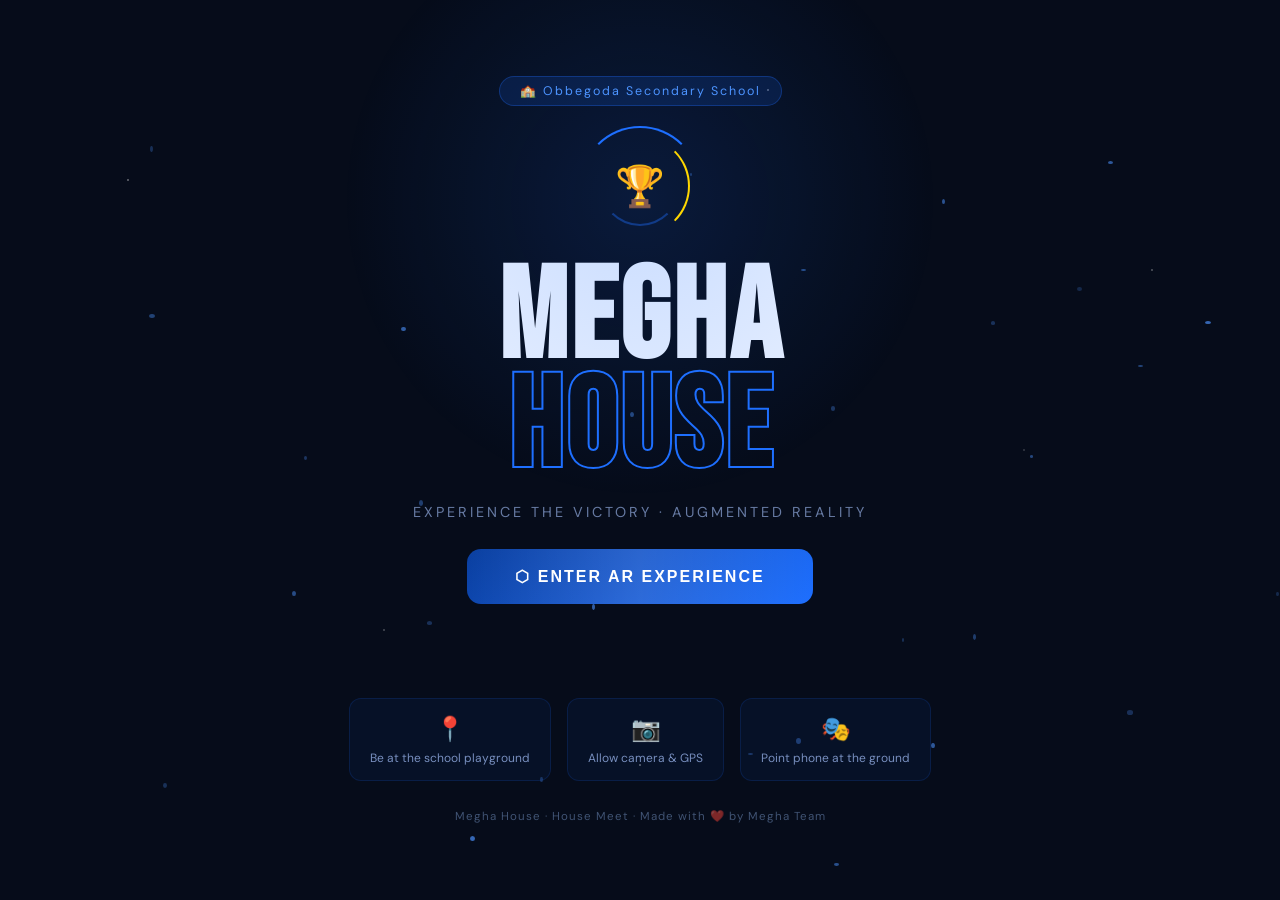
<file: index.html>
<!DOCTYPE html>
<html lang="en">
<head>
  <meta charset="UTF-8"/>
  <meta name="viewport" content="width=device-width, initial-scale=1.0"/>
  <meta name="theme-color" content="#060C1A"/>
  <title>Megha House AR — House Meet 2025</title>
  <link href="https://fonts.googleapis.com/css2?family=Bebas+Neue&family=DM+Sans:wght@300;400;700&display=swap" rel="stylesheet"/>
  <link rel="stylesheet" href="style.css"/>
</head>
<body>
  <div class="stars"></div>
  <div class="particles" id="particles"></div>

  <main class="page">
    <div class="glow-orb"></div>

    <div class="badge">🏫 Obbegoda Secondary School</div>

    <div class="logo-ring">
      <div class="ring r1"></div>
      <div class="ring r2"></div>
      <div class="ring r3"></div>
      <div class="house-icon">🏆</div>
    </div>

    <h1 class="title">
      <span class="line1">MEGHA</span>
      <span class="line2">HOUSE</span>
    </h1>

    <p class="tagline">Experience the Victory · Augmented Reality</p>

    <button class="enter-btn" id="enterBtn" onclick="launchAR()">
      <span class="btn-glow"></span>
      <span class="btn-text">⬡ ENTER AR EXPERIENCE</span>
    </button>

    <div class="status-box" id="statusBox"></div>

    <div class="instructions">
      <div class="inst-item"><span>📍</span><p>Be at the school playground</p></div>
      <div class="inst-item"><span>📷</span><p>Allow camera & GPS</p></div>
      <div class="inst-item"><span>🎭</span><p>Point phone at the ground</p></div>
    </div>

    <div class="credits-bar">
      Megha House · House Meet · Made with ❤️ by Megha Team
    </div>
  </main>

  <script src="geo-check.js"></script>
  <script>
    // Generate floating particles
    const p = document.getElementById('particles');
    for (let i = 0; i < 30; i++) {
      const dot = document.createElement('div');
      dot.className = 'particle';
      dot.style.cssText = `
        left: ${Math.random()*100}%;
        top: ${Math.random()*100}%;
        animation-delay: ${Math.random()*4}s;
        animation-duration: ${3 + Math.random()*4}s;
        width: ${2 + Math.random()*4}px;
        height: ${2 + Math.random()*4}px;
        opacity: ${0.2 + Math.random()*0.5};
      `;
      p.appendChild(dot);
    }

    function launchAR() {
      const btn = document.getElementById('enterBtn');
      const status = document.getElementById('statusBox');

      btn.textContent = '⏳ Checking your location...';
      btn.disabled = true;
      status.innerHTML = '';

      checkGeoLock(
        function(dist) { // ✅ Allowed
          status.innerHTML = `<div class="status ok">✅ Location verified! (${dist.toFixed(0)}m away) Loading AR...</div>`;
          setTimeout(() => { window.location.href = 'ar.html'; }, 1500);
        },
        function(dist) { // ❌ Too far
          status.innerHTML = `<div class="status err">❌ You need to be at Obbegoda School!<br>You are ${dist.toFixed(0)}m away. Come closer!</div>`;
          btn.textContent = '⬡ ENTER AR EXPERIENCE';
          btn.disabled = false;
        },
        function(msg) { // ⚠️ Error
          status.innerHTML = `<div class="status warn">⚠️ ${msg}</div>`;
          btn.textContent = '⬡ ENTER AR EXPERIENCE';
          btn.disabled = false;
        }
      );
    }
  </script>
</body>
</html>
</file>
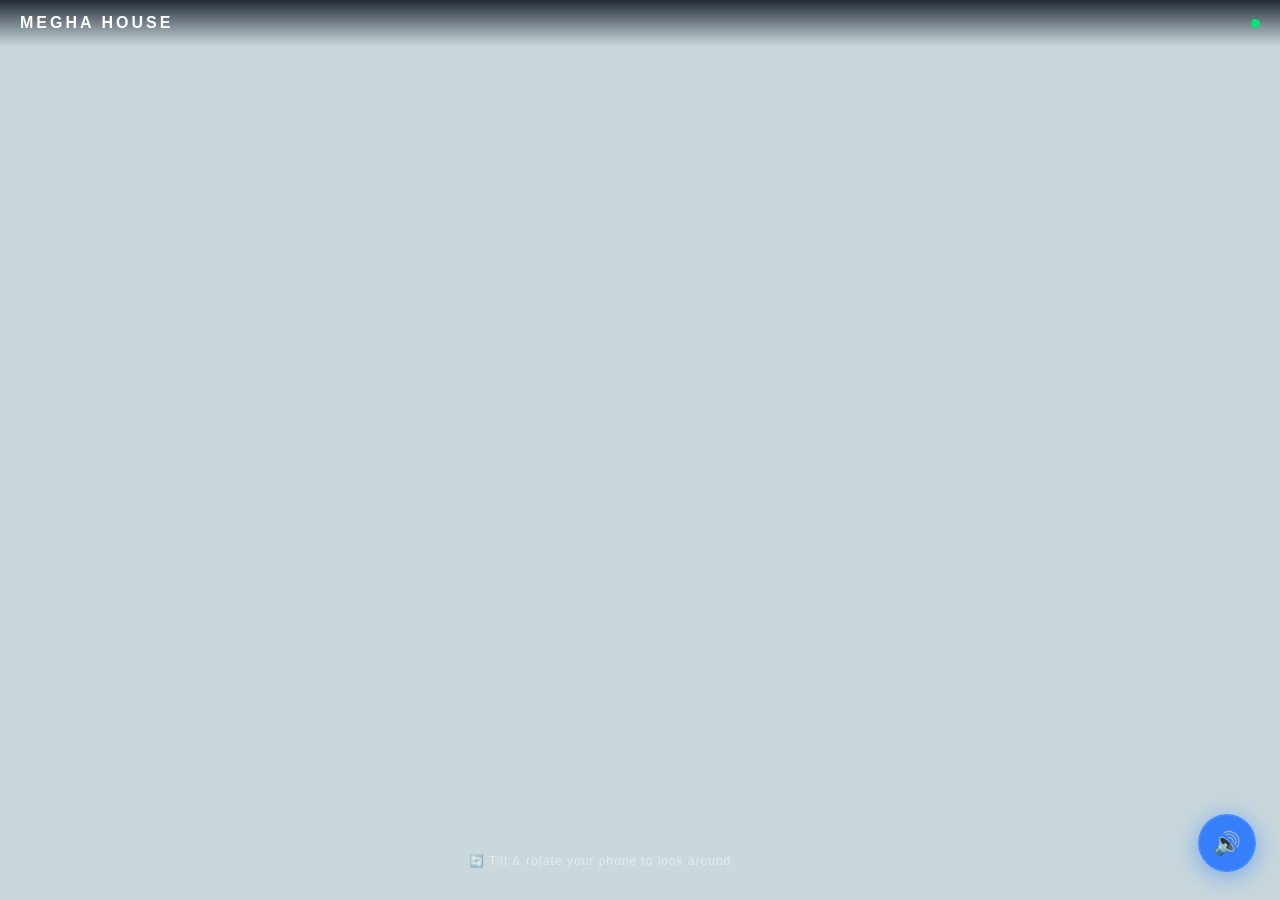
<file: ar.html>
<!DOCTYPE html>
<html>
<head>
  <meta charset="utf-8">
  <meta name="viewport" content="width=device-width, initial-scale=1, user-scalable=no">
  <title>Megha House AR</title>
  <script src="https://aframe.io/releases/1.4.0/aframe.min.js"></script>
  <style>
    * { margin:0; padding:0; box-sizing:border-box; }

    html, body {
      width: 100vw;
      height: 100vh;
      overflow: hidden;
      background: #C8D8DC; /* same grey as sky so no black flash */
    }

    /* ── This is the KEY fix for black screen on Android ── */
    #scene-wrap {
      position: fixed;
      top: 0; left: 0;
      width: 100vw;
      height: 100vh;
    }
    #scene-wrap a-scene {
      width: 100vw;
      height: 100vh;
      display: block;
    }
    /* Force the WebGL canvas to fill the wrapper */
    #scene-wrap a-scene canvas {
      width: 100vw !important;
      height: 100vh !important;
      position: absolute !important;
      top: 0 !important; left: 0 !important;
    }

    /* ── GEO OVERLAY (on top of scene) ── */
    #geo-overlay {
      position: fixed; inset: 0; z-index: 999;
      background: #060C1A;
      display: flex; flex-direction: column;
      align-items: center; justify-content: center;
      text-align: center; padding: 30px; color: white;
      font-family: Arial, sans-serif;
      transition: opacity 0.7s ease;
    }
    #geo-overlay.gone { opacity:0; pointer-events:none; }
    #geo-overlay h2 {
      font-size: 2rem; font-weight: 900; letter-spacing: 4px;
      background: linear-gradient(135deg,#1E6FFF,#FFD700);
      -webkit-background-clip:text; -webkit-text-fill-color:transparent;
      margin-bottom: 8px;
    }
    #geo-overlay p { color:rgba(255,255,255,.55); font-size:.9rem; line-height:1.7; margin-top:10px; }
    .spin {
      width:50px; height:50px; margin:20px auto;
      border:3px solid rgba(30,111,255,.2);
      border-top-color:#1E6FFF; border-radius:50%;
      animation: spin 1s linear infinite;
    }
    @keyframes spin { to { transform:rotate(360deg); } }

    /* ── DENIED ── */
    #denied {
      position:fixed; inset:0; z-index:999;
      background:#060C1A; color:white;
      display:none; flex-direction:column;
      align-items:center; justify-content:center;
      text-align:center; padding:30px;
      font-family:Arial,sans-serif;
    }
    #denied h2 { color:#FF4B4B; font-size:2rem; margin-bottom:14px; }
    #denied p  { color:rgba(255,255,255,.6); line-height:1.7; }
    #denied .km { font-size:1.6rem; font-weight:700; color:#FFD700; margin:12px 0; }

    /* ── TOP BAR ── */
    #topbar {
      position:fixed; top:0; left:0; right:0; z-index:50;
      padding:14px 20px;
      display:none; justify-content:space-between; align-items:center;
      background:linear-gradient(to bottom,rgba(6,12,26,.85),transparent);
      font-family:Arial,sans-serif; pointer-events:none;
    }
    #topbar span { font-weight:900; font-size:1rem; color:white; letter-spacing:3px; }
    .dot { width:9px; height:9px; background:#00E676; border-radius:50%;
           animation:blink 1.5s ease infinite; }
    @keyframes blink { 0%,100%{opacity:1} 50%{opacity:.2} }

    /* ── MUSIC BUTTON ── */
    #mbtn {
      position:fixed; bottom:28px; right:24px; z-index:100;
      background:rgba(30,111,255,.85); border:2px solid rgba(77,148,255,.5);
      border-radius:50%; width:58px; height:58px;
      font-size:1.4rem; cursor:pointer; color:white;
      box-shadow:0 4px 24px rgba(30,111,255,.5);
      display:none;
    }

    /* ── HINT ── */
    #hint {
      position:fixed; bottom:32px; left:0; right:80px; z-index:50;
      text-align:center; font-size:.75rem;
      color:rgba(255,255,255,.5); letter-spacing:1px;
      font-family:Arial,sans-serif; pointer-events:none; display:none;
    }
  </style>
</head>
<body>

<!-- ══════════════════════════════════════════════
     SCENE WRAPPER — gives A-Frame explicit dimensions
     This is the fix for the black screen on Android
══════════════════════════════════════════════ -->
<div id="scene-wrap">
<a-scene
  embedded
  vr-mode-ui="enabled: false"
  loading-screen="enabled: false"
  renderer="antialias: true; logarithmicDepthBuffer: true; colorManagement: true; physicallyCorrectLights: true;"
  device-orientation-permission-ui="enabled: false"
>

  <!-- ASSETS -->
  <a-assets timeout="20000">
    <a-asset-item id="m-athlete" src="models/athlete.glb"></a-asset-item>
    <a-asset-item id="m-logo"    src="models/logo.glb"></a-asset-item>
    <a-asset-item id="m-trophy"  src="models/test-model.glb"></a-asset-item>
    <audio id="music" src="audio/megha-theme.mp3" preload="auto" loop></audio>
  </a-assets>

  <!-- Sky -->
  <a-sky color="#C8D8DC"></a-sky>

  <!-- Ground -->
  <a-plane position="0 0 0" rotation="-90 0 0"
           width="60" height="60" color="#5cb88a"
           shadow="receive:true"></a-plane>

  <!-- Lights -->
  <a-light type="ambient"     color="#fff" intensity="0.8"></a-light>
  <a-light type="directional" color="#fff" intensity="1.0"
           position="-1 4 2" shadow="cast:true"></a-light>

  <!-- ════════════════════════════════════════
       ALL 3 MODELS arranged in a fan shape
       so user sees all of them at once
       when they open the page.

       ATHLETE  — centre front  (0, 0, -2.5)
       LOGO     — right front   (1.8, 0, -2.5)
       TROPHY   — left front    (-1.8, 0, -2.5)

       Scale 0.9 = roughly human height,
       close enough to see detail.
  ════════════════════════════════════════ -->

  <!-- CENTRE — Animated Blue Athlete -->
  <a-entity
    id="athlete"
    gltf-model="#m-athlete"
    position="0 0 -2.5"
    scale="0.9 0.9 0.9"
    rotation="0 0 0"
    animation-mixer="clip:*; loop:repeat; crossFadeDuration:0.3; timeScale:1"
    shadow="cast:true"
  ></a-entity>

  <!-- RIGHT — Logo -->
  <a-entity
    id="logo"
    gltf-model="#m-logo"
    position="1.8 0 -2.5"
    scale="0.8 0.8 0.8"
    rotation="0 -20 0"
    shadow="cast:true"
  ></a-entity>

  <!-- LEFT — Trophy (slowly spinning) -->
  <a-entity
    id="trophy"
    gltf-model="#m-trophy"
    position="-1.8 0 -2.5"
    scale="0.8 0.8 0.8"
    rotation="0 20 0"
    animation="property:rotation; to:0 380 0; loop:true; dur:6000; easing:linear"
    shadow="cast:true"
  ></a-entity>

  <!-- Floating MEGHA HOUSE text -->
  <a-text value="MEGHA HOUSE" align="center"
          position="0 2.5 -2.5" color="#1E6FFF" width="4.5"></a-text>

  <!-- CAMERA at eye level — tilt phone to look around -->
  <a-entity
    camera
    look-controls="magicWindowTrackingEnabled:true; touchEnabled:true; mouseEnabled:true"
    wasd-controls="enabled:false"
    position="0 1.6 0"
  ></a-entity>

</a-scene>
</div><!-- end scene-wrap -->

<!-- ══════ OVERLAYS ══════ -->
<div id="geo-overlay">
  <h2>🏆 MEGHA HOUSE</h2>
  <div class="spin"></div>
  <p id="gstatus">Verifying your location…<br>Please allow GPS access.</p>
</div>

<div id="denied">
  <h2>❌ Access Denied</h2>
  <p>You must be at Obbegoda Secondary School.</p>
  <div class="km" id="kdist"></div>
  <p>Come to the school and try again! 📍</p>
</div>

<div id="topbar">
  <span>MEGHA HOUSE</span>
  <div class="dot"></div>
</div>

<button id="mbtn" onclick="toggleMusic()">🔊</button>
<div id="hint">🔄 Tilt &amp; rotate your phone to look around</div>

<!-- ══════ JS ══════ -->
<script>
// ─────────────────────────────────────────────────
//  ⚠️  PUT YOUR SCHOOL GPS HERE
//  Google Maps → right-click school → "What's here?"
// ─────────────────────────────────────────────────
const LAT    = 6.926289;   // ← replace
const LNG    = 81.350763;  // ← replace
const RADIUS = 999999;      // metres

const mus = document.getElementById('music');
let playing = false;

function toggleMusic() {
  const b = document.getElementById('mbtn');
  if (playing) { mus.pause(); b.textContent='🔇'; playing=false; }
  else { mus.play().catch(()=>{}); b.textContent='🔊'; playing=true; }
}

function dist(la1,lo1,la2,lo2) {
  const R=6371000, r=Math.PI/180;
  const a = Math.sin((la2-la1)*r/2)**2 +
    Math.cos(la1*r)*Math.cos(la2*r)*Math.sin((lo2-lo1)*r/2)**2;
  return R*2*Math.atan2(Math.sqrt(a),Math.sqrt(1-a));
}

function reveal() {
  const ov = document.getElementById('geo-overlay');
  ov.classList.add('gone');
  setTimeout(()=>{ ov.style.display='none'; }, 750);

  document.getElementById('topbar').style.display = 'flex';
  document.getElementById('mbtn').style.display   = 'block';
  document.getElementById('hint').style.display   = 'block';

  // Trigger A-Frame resize so canvas fills the wrapper properly
  setTimeout(()=>{ window.dispatchEvent(new Event('resize')); }, 100);

  // Autoplay music — works after any user interaction
  const tryPlay = ()=>{
    mus.play().then(()=>{ playing=true; }).catch(()=>{});
  };
  tryPlay();
  document.body.addEventListener('click', tryPlay, { once:true });
}

function deny(m) {
  document.getElementById('geo-overlay').style.display='none';
  document.getElementById('denied').style.display='flex';
  document.getElementById('kdist').textContent='You are '+Math.round(m)+' metres away.';
}

// Geo check
if (!navigator.geolocation) {
  setTimeout(reveal, 800);
} else {
  navigator.geolocation.getCurrentPosition(
    p => {
      const d = dist(p.coords.latitude, p.coords.longitude, LAT, LNG);
      console.log('Distance: '+d.toFixed(0)+'m');
      d <= RADIUS
        ? (document.getElementById('gstatus').textContent='✅ Verified! Loading…', setTimeout(reveal,1000))
        : deny(d);
    },
    () => { setTimeout(reveal, 800); },
    { enableHighAccuracy:true, timeout:12000, maximumAge:0 }
  );
}

// Re-apply animation-mixer after each model loads
['athlete','logo','trophy'].forEach(id => {
  const el = document.getElementById(id);
  if (!el) return;
  el.addEventListener('model-loaded', function() {
    console.log(id+' loaded');
    if (id === 'athlete') {
      this.setAttribute('animation-mixer',
        'clip:*; loop:repeat; crossFadeDuration:0.3; timeScale:1');
    }
  });
  el.addEventListener('model-error', function() {
    console.warn(id+' failed to load — check file name/path');
  });
});
</script>
</body>
</html>
</file>
<file: style.css>
* { margin:0; padding:0; box-sizing:border-box; }

:root {
  --blue: #1E6FFF;
  --blue-light: #4D94FF;
  --gold: #FFD700;
  --bg: #060C1A;
  --text: #E8F0FF;
}

body {
  background: var(--bg);
  color: var(--text);
  font-family: 'DM Sans', sans-serif;
  min-height: 100vh;
  overflow-x: hidden;
}

.stars {
  position: fixed; inset: 0; z-index: 0;
  background:
    radial-gradient(1px 1px at 10% 20%, white, transparent),
    radial-gradient(1px 1px at 30% 70%, rgba(255,255,255,0.7), transparent),
    radial-gradient(1px 1px at 60% 10%, white, transparent),
    radial-gradient(1px 1px at 80% 50%, rgba(255,255,255,0.5), transparent),
    radial-gradient(1px 1px at 50% 85%, white, transparent),
    radial-gradient(1px 1px at 90% 30%, rgba(255,255,255,0.8), transparent);
}

.particles { position: fixed; inset: 0; z-index: 0; pointer-events: none; }
.particle {
  position: absolute; background: var(--blue-light);
  border-radius: 50%;
  animation: floatUp linear infinite;
}
@keyframes floatUp {
  0% { transform: translateY(0) scale(1); opacity: 0.4; }
  100% { transform: translateY(-100vh) scale(0); opacity: 0; }
}

.page {
  position: relative; z-index: 1;
  min-height: 100vh;
  display: flex; flex-direction: column;
  align-items: center; justify-content: center;
  padding: 40px 20px;
  text-align: center;
  gap: 20px;
}

.glow-orb {
  position: absolute; top: -100px; left: 50%;
  transform: translateX(-50%);
  width: 600px; height: 600px;
  background: radial-gradient(circle, rgba(30,111,255,0.15) 0%, transparent 70%);
  pointer-events: none;
}

.badge {
  background: rgba(30,111,255,0.15);
  border: 1px solid rgba(30,111,255,0.3);
  border-radius: 50px; padding: 6px 20px;
  font-size: 0.78rem; letter-spacing: 2px;
  color: var(--blue-light);
  animation: fadeIn 0.6s ease both;
}

.logo-ring {
  position: relative; width: 120px; height: 120px;
  display: flex; align-items: center; justify-content: center;
}
.ring {
  position: absolute; border-radius: 50%;
  border: 2px solid transparent;
  animation: spin linear infinite;
}
.r1 { inset: 0; border-top-color: var(--blue); animation-duration: 4s; }
.r2 { inset: 10px; border-right-color: var(--gold); animation-duration: 6s; animation-direction: reverse; }
.r3 { inset: 20px; border-bottom-color: rgba(30,111,255,0.4); animation-duration: 8s; }
@keyframes spin { to { transform: rotate(360deg); } }
.house-icon { font-size: 2.5rem; animation: pulse 2s ease-in-out infinite; }
@keyframes pulse { 0%,100% { transform: scale(1); } 50% { transform: scale(1.08); } }

.title {
  font-family: 'Bebas Neue', sans-serif;
  line-height: 0.85; letter-spacing: 3px;
}
.line1 { display: block; font-size: clamp(4rem, 20vw, 8rem); color: var(--text); }
.line2 {
  display: block; font-size: clamp(4rem, 20vw, 8rem);
  -webkit-text-stroke: 2px var(--blue);
  color: transparent;
}

.tagline {
  color: rgba(168,196,255,0.6); font-size: 0.9rem;
  letter-spacing: 3px; text-transform: uppercase;
}

.enter-btn {
  position: relative;
  background: linear-gradient(135deg, #0A3FA0, var(--blue));
  border: none; border-radius: 14px;
  padding: 18px 48px;
  color: white; font-size: 1rem; font-weight: 700;
  letter-spacing: 2px; cursor: pointer;
  overflow: hidden;
  transition: transform 0.2s, box-shadow 0.2s;
  margin-top: 8px;
}
.enter-btn:hover {
  transform: translateY(-3px);
  box-shadow: 0 20px 60px rgba(30,111,255,0.5);
}
.enter-btn:disabled { opacity: 0.7; cursor: not-allowed; transform: none; }
.btn-glow {
  position: absolute; inset: 0;
  background: linear-gradient(90deg, transparent, rgba(255,255,255,0.1), transparent);
  animation: shimmer 2s ease infinite;
}
@keyframes shimmer {
  0% { transform: translateX(-100%); }
  100% { transform: translateX(100%); }
}

.status-box { min-height: 50px; width: 100%; max-width: 400px; }
.status {
  border-radius: 10px; padding: 14px 20px;
  font-size: 0.88rem; line-height: 1.5;
}
.status.ok { background: rgba(0,230,118,0.12); border: 1px solid rgba(0,230,118,0.3); color: #4EFFAA; }
.status.err { background: rgba(255,75,75,0.1); border: 1px solid rgba(255,75,75,0.3); color: #FF8A8A; }
.status.warn { background: rgba(255,152,0,0.1); border: 1px solid rgba(255,152,0,0.3); color: #FFC85C; }

.instructions {
  display: flex; gap: 16px; flex-wrap: wrap; justify-content: center;
  margin-top: 4px;
}
.inst-item {
  display: flex; flex-direction: column; align-items: center; gap: 6px;
  background: rgba(30,111,255,0.06);
  border: 1px solid rgba(30,111,255,0.15);
  border-radius: 12px; padding: 14px 20px;
  min-width: 100px;
}
.inst-item span { font-size: 1.5rem; }
.inst-item p { font-size: 0.75rem; color: rgba(168,196,255,0.7); text-align: center; }

.credits-bar {
  font-size: 0.72rem; letter-spacing: 1px;
  color: rgba(122,154,204,0.5);
  margin-top: 8px;
}

@keyframes fadeIn {
  from { opacity: 0; transform: translateY(-10px); }
  to { opacity: 1; transform: translateY(0); }
}
</file>
